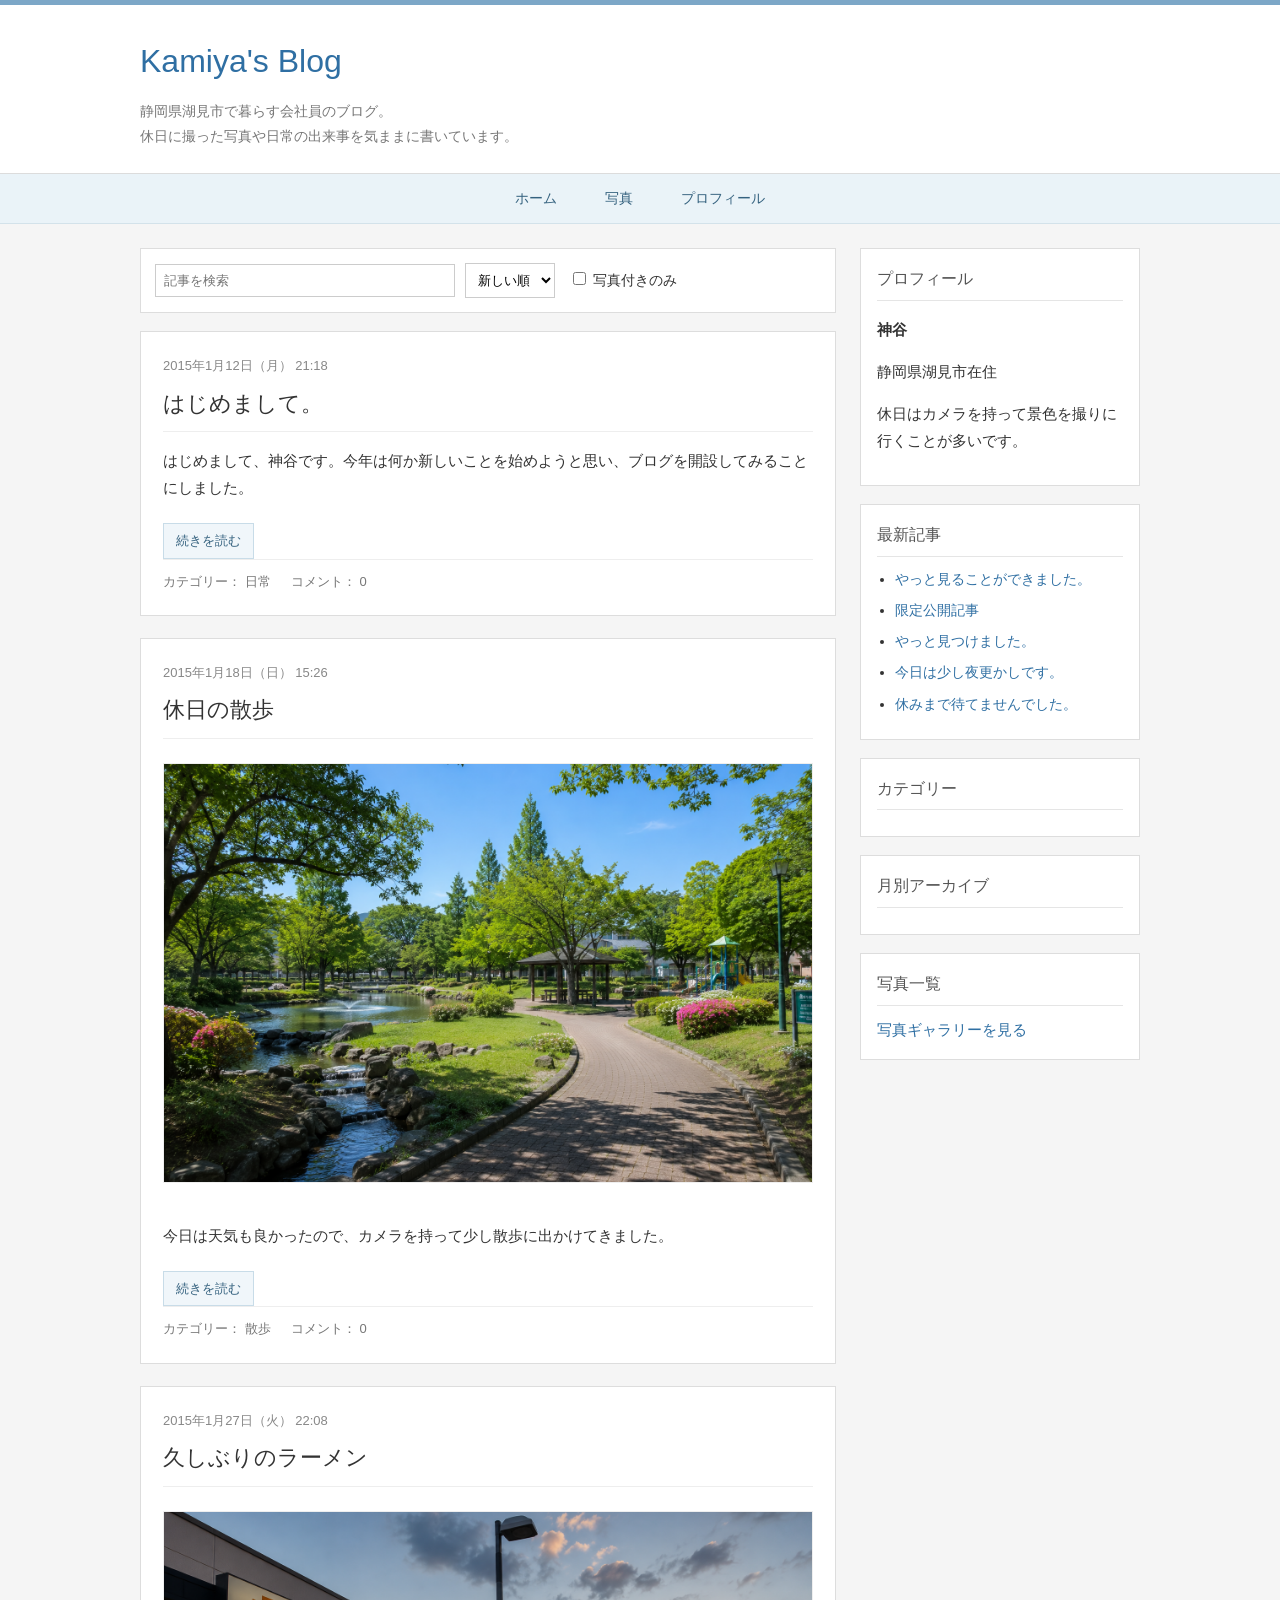
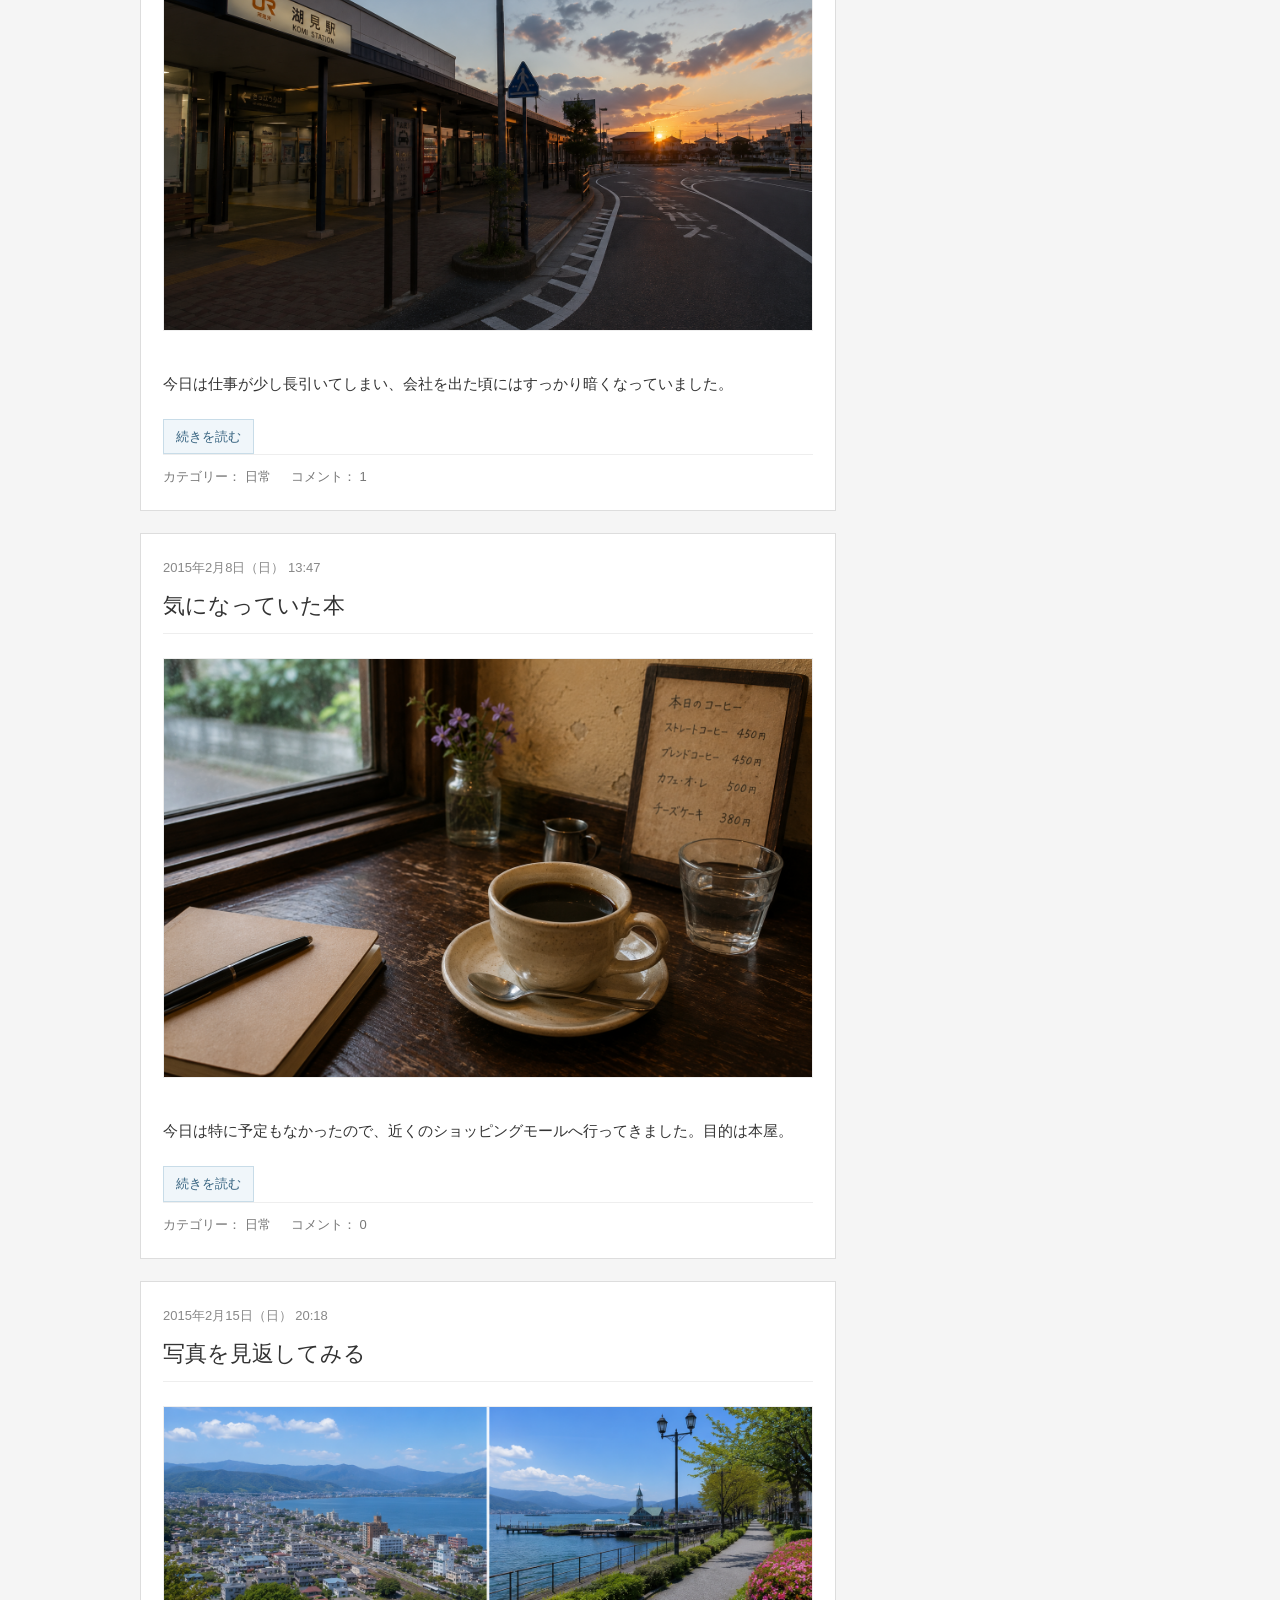
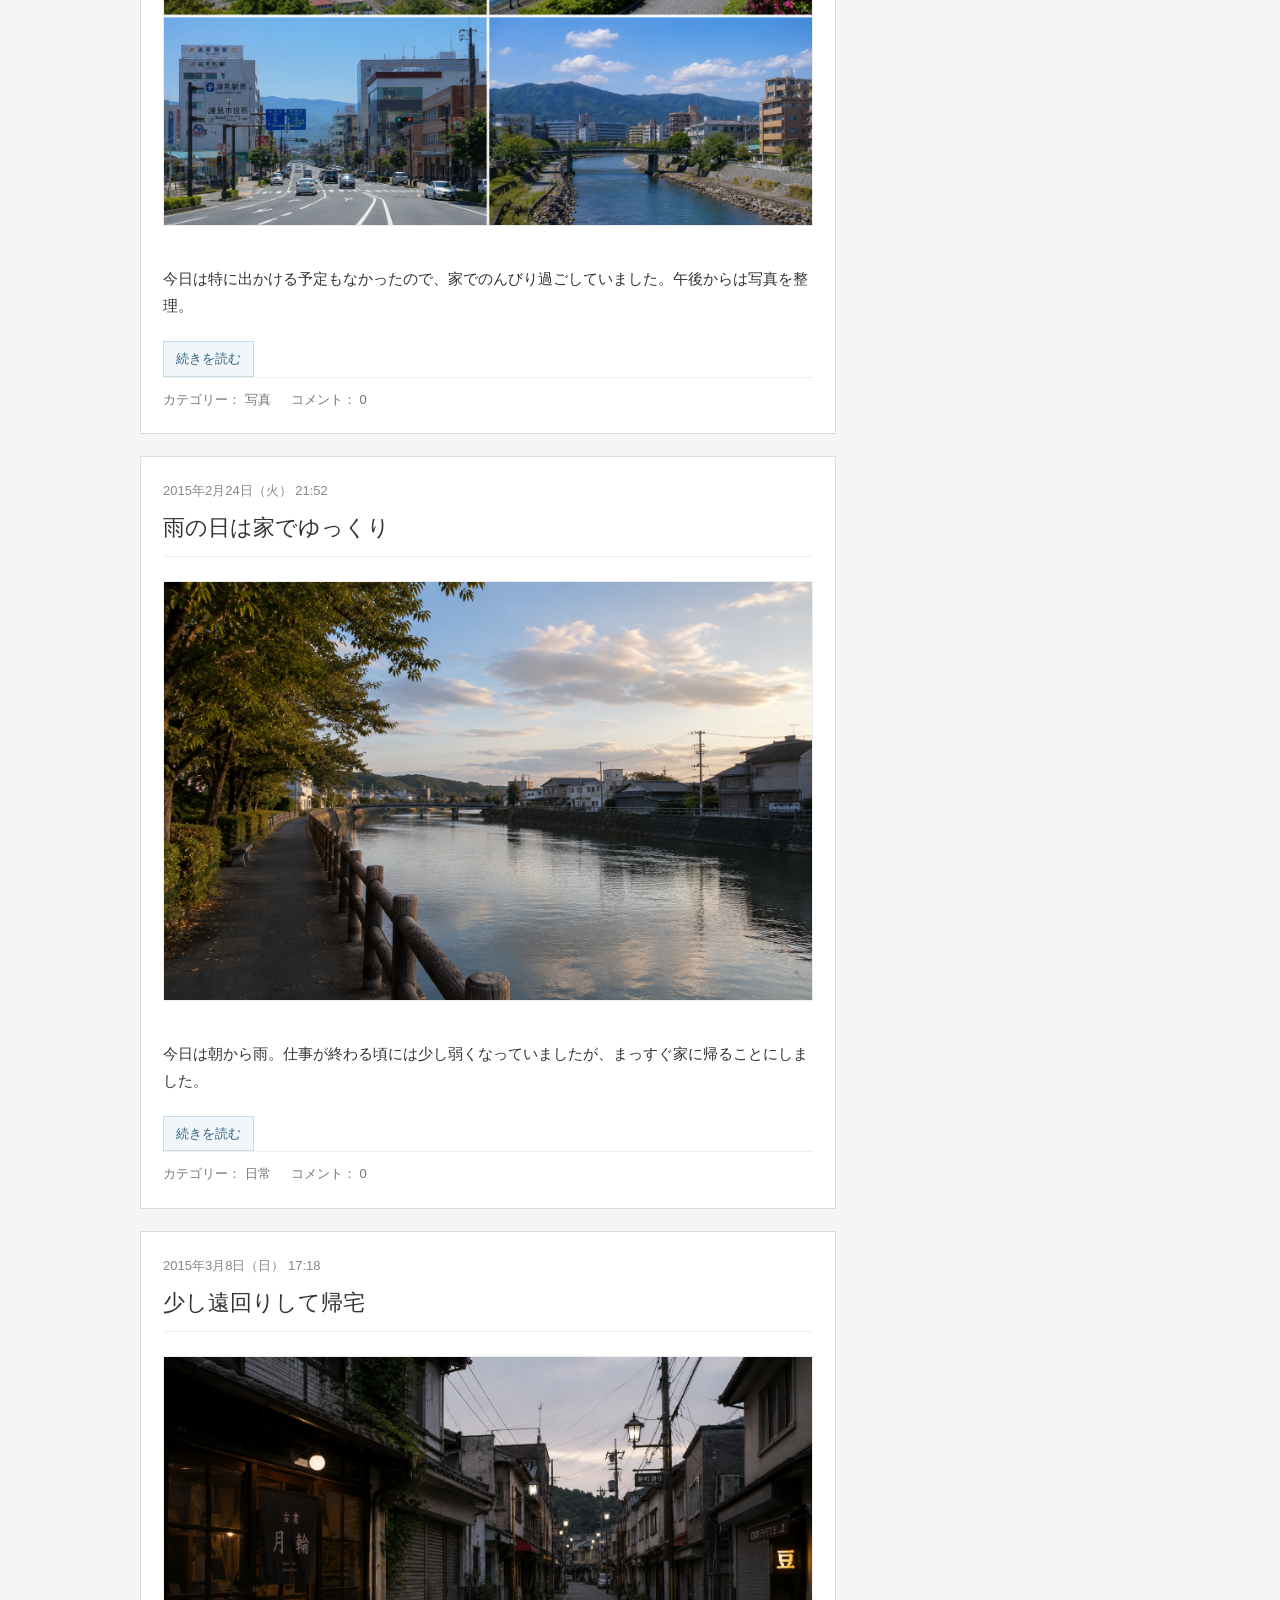
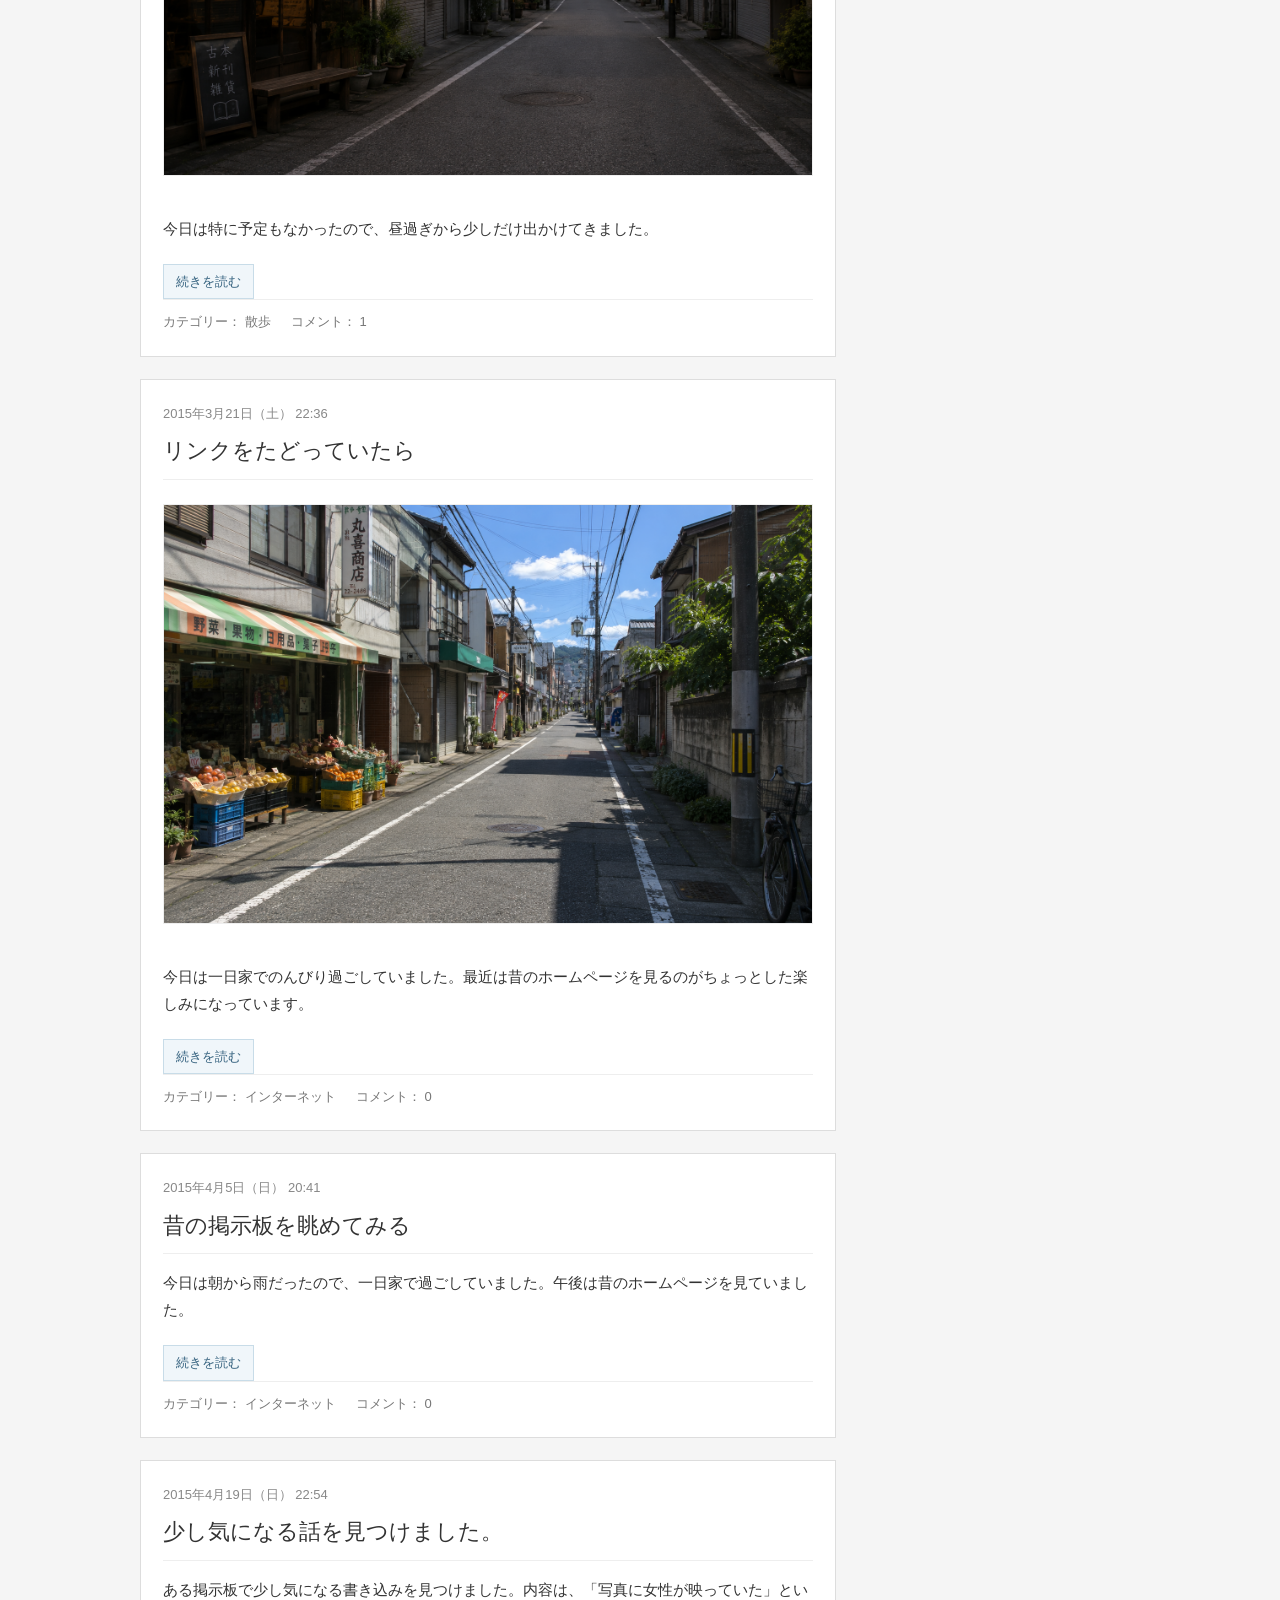
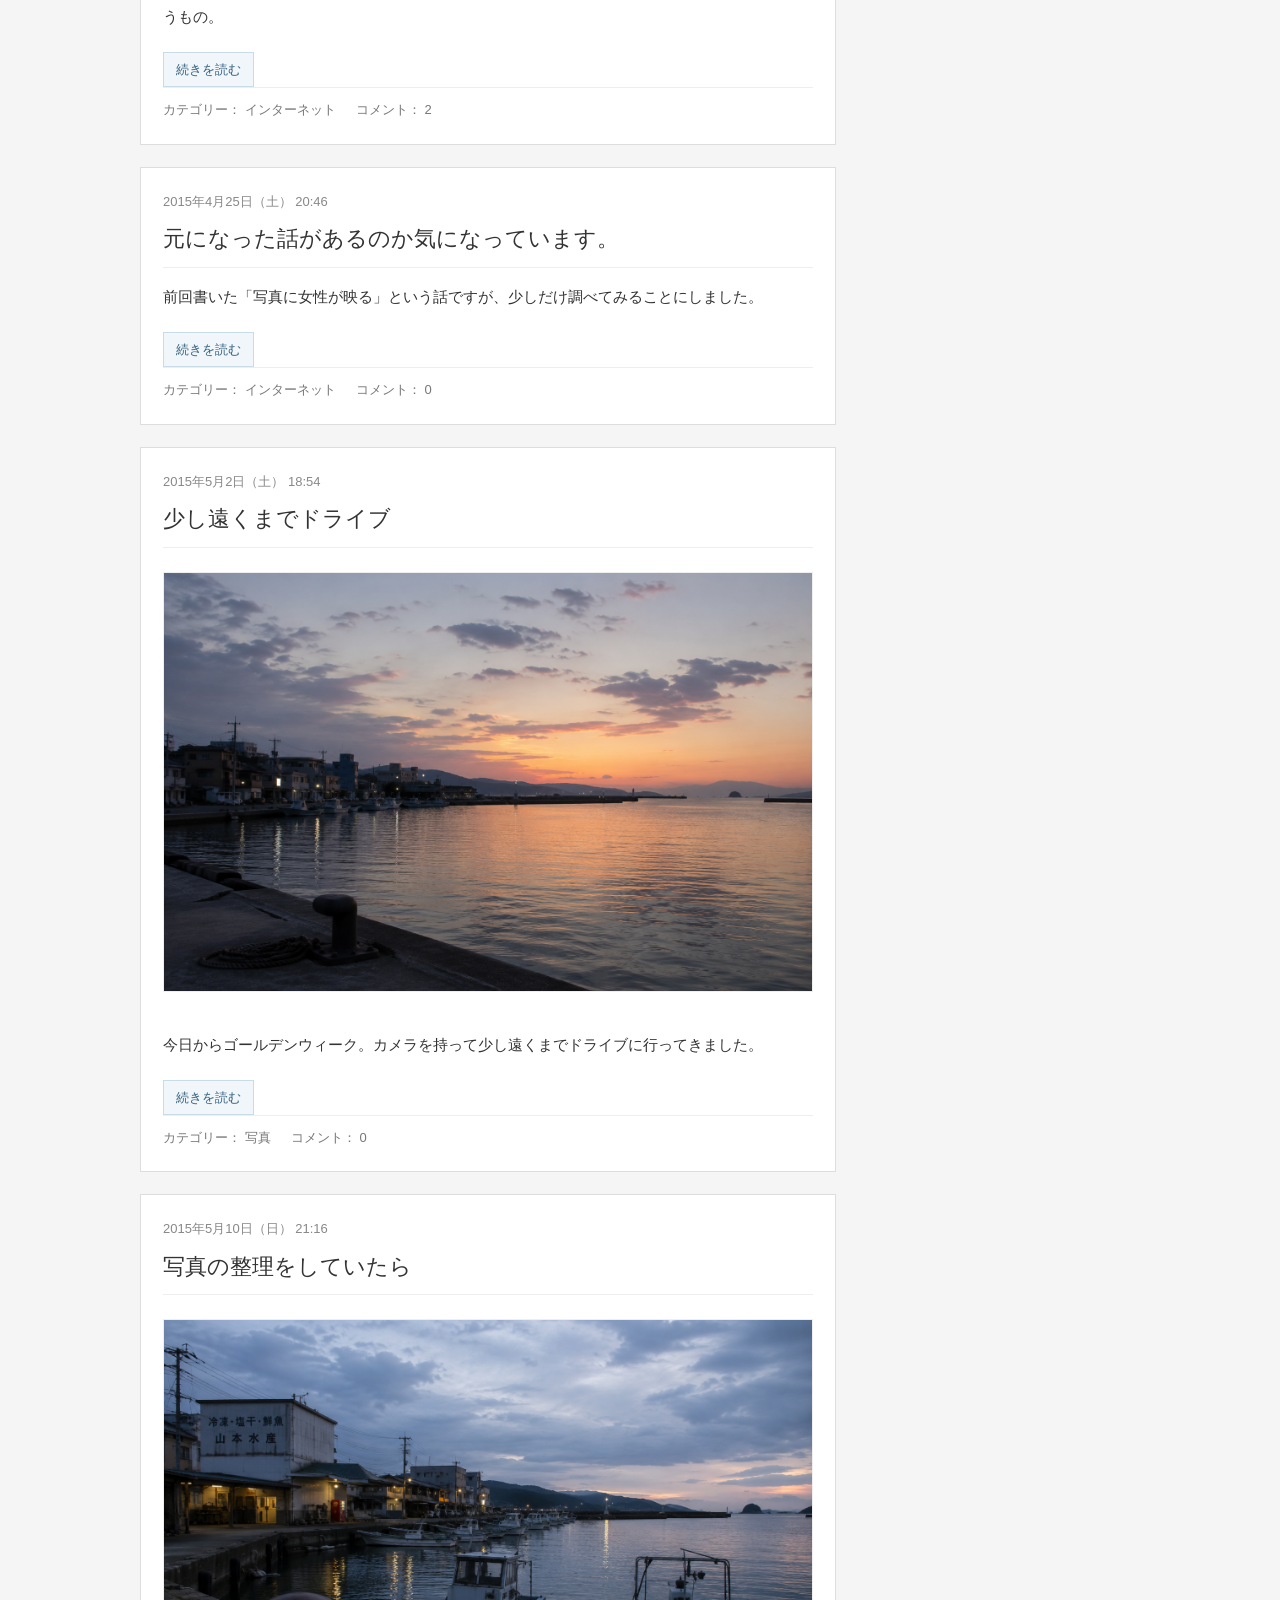
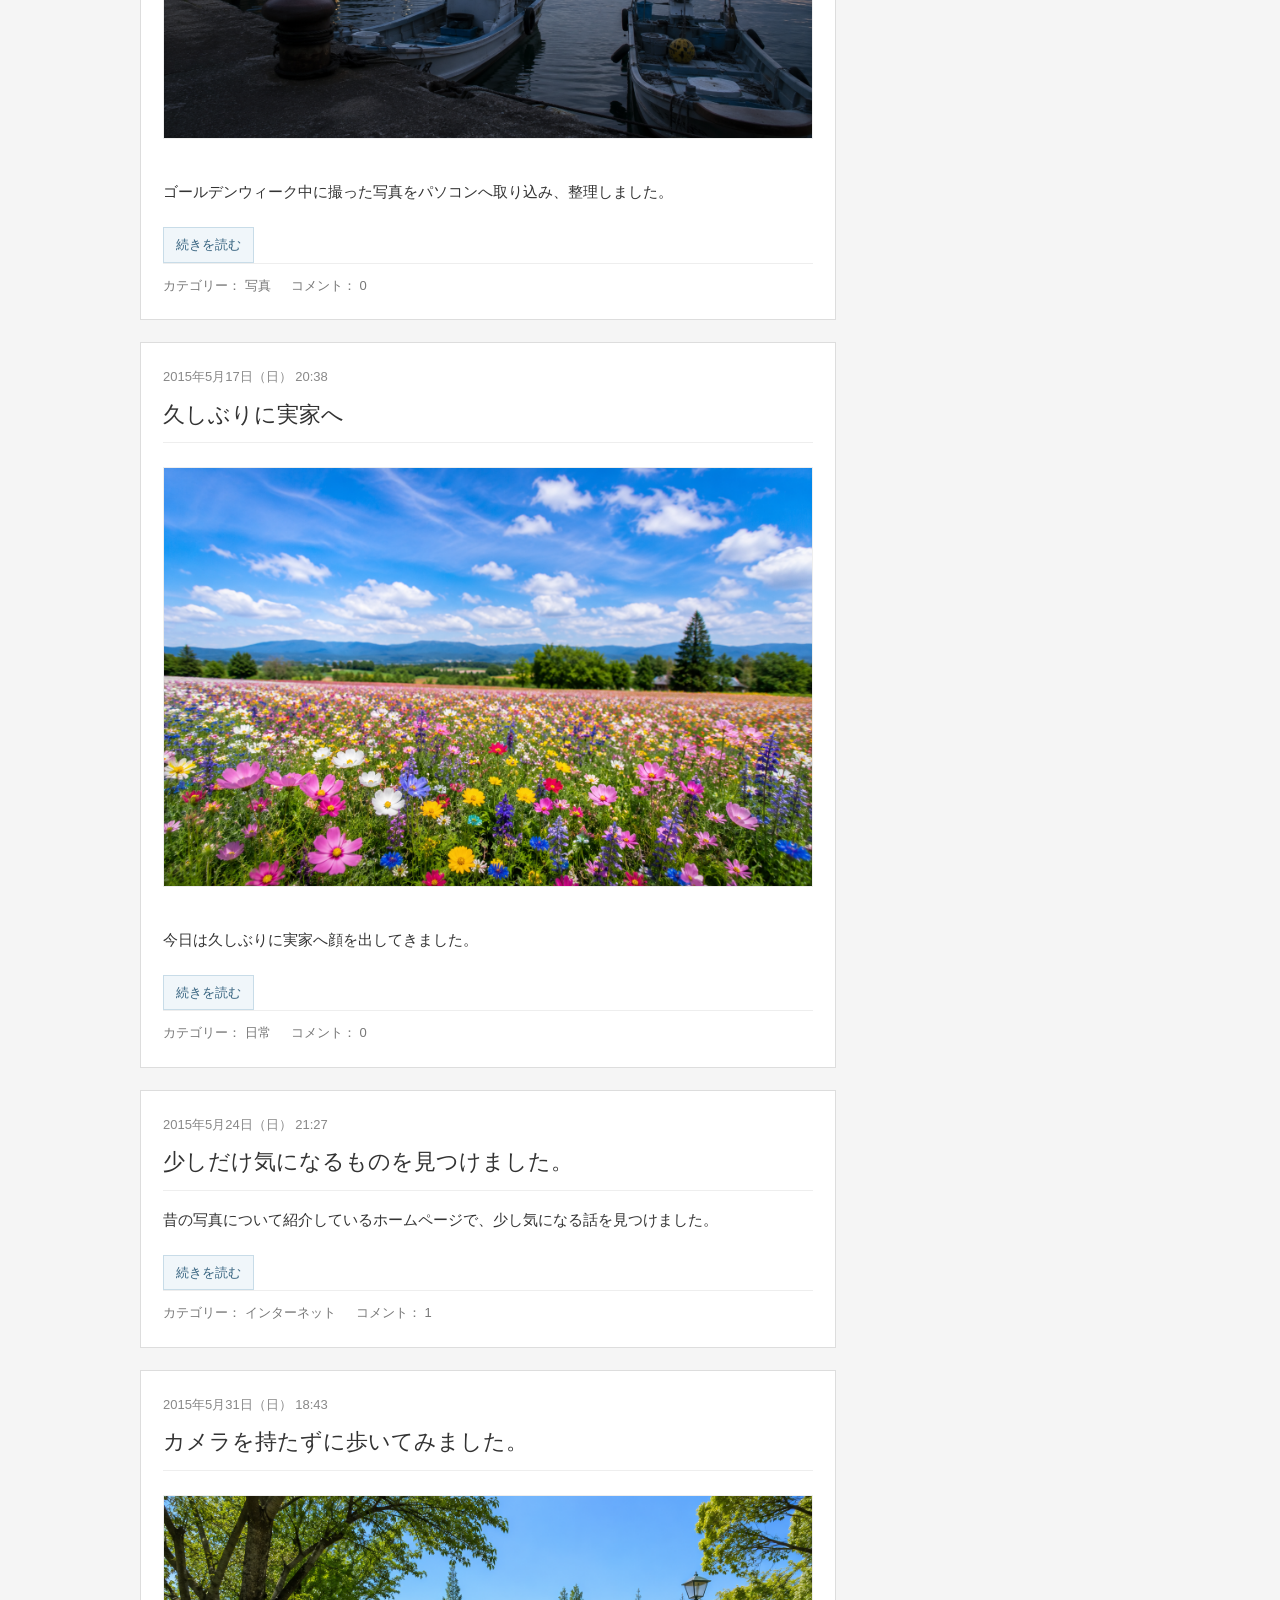
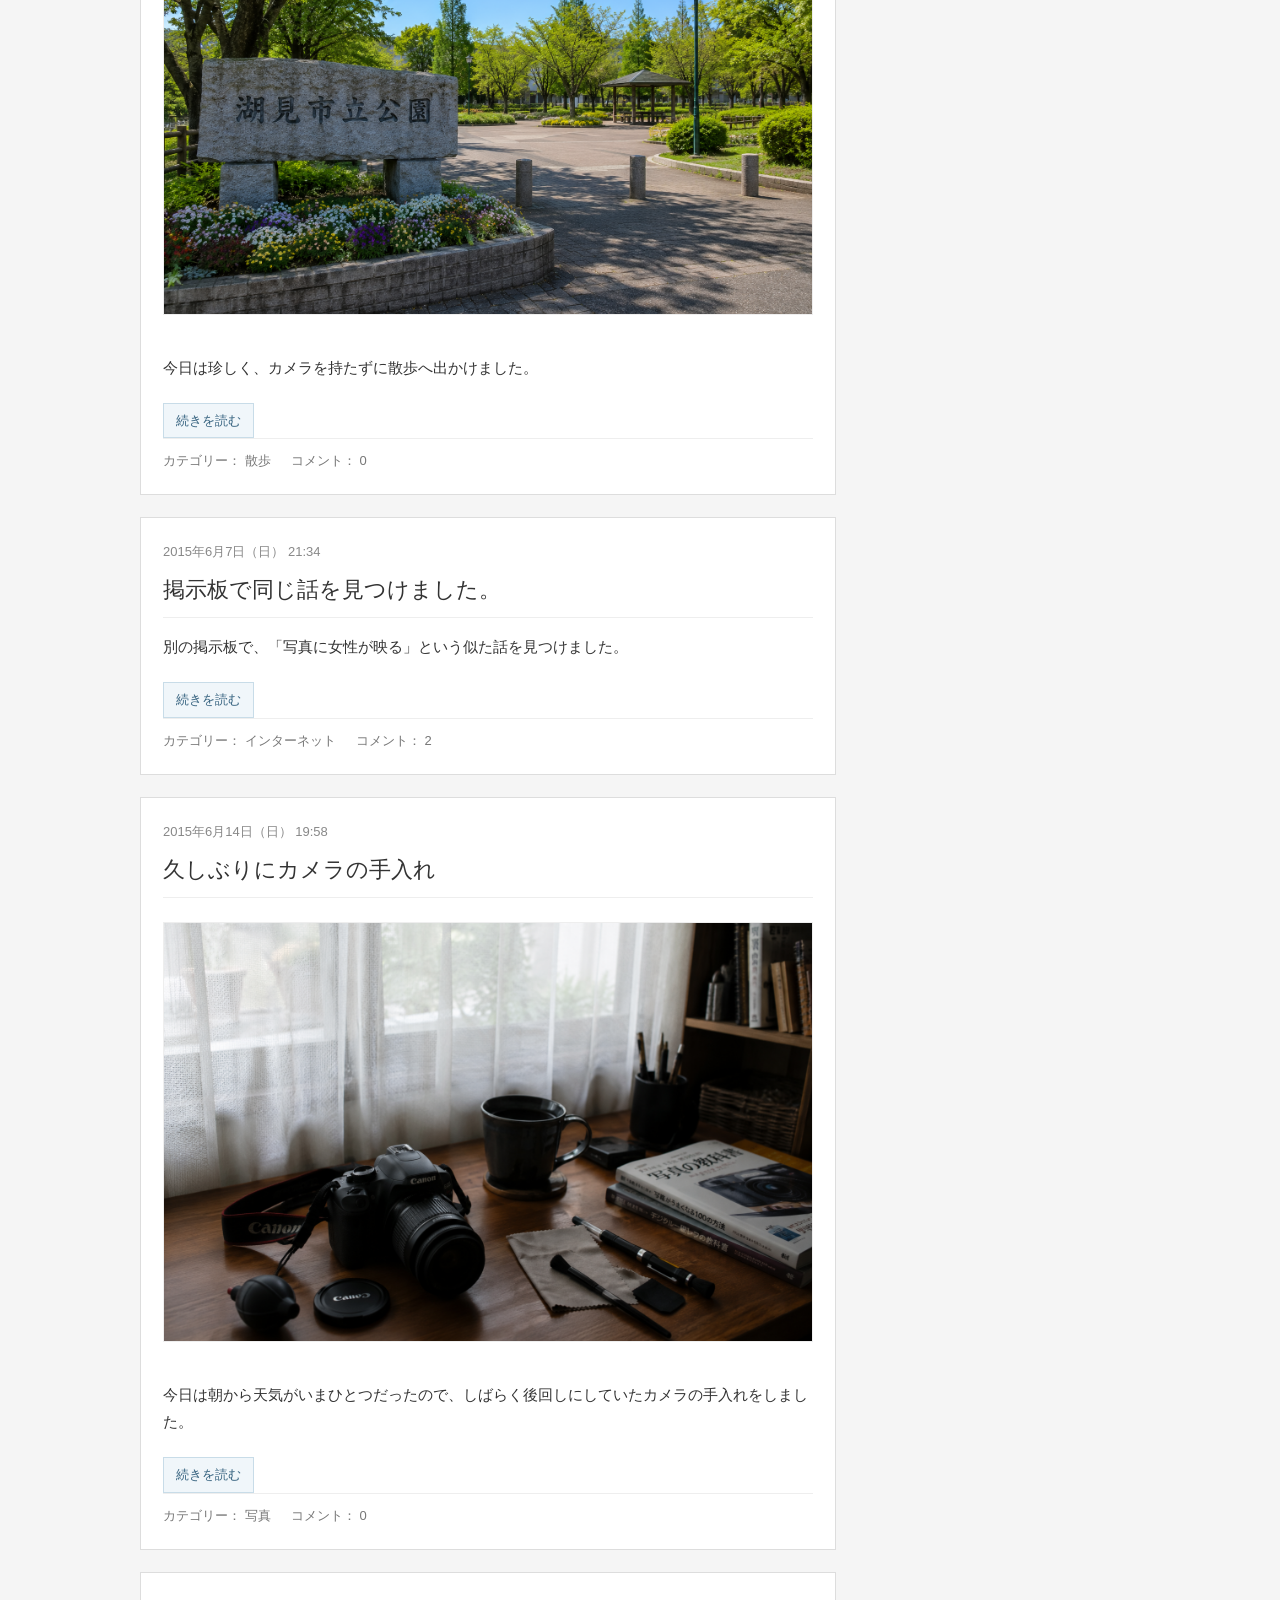
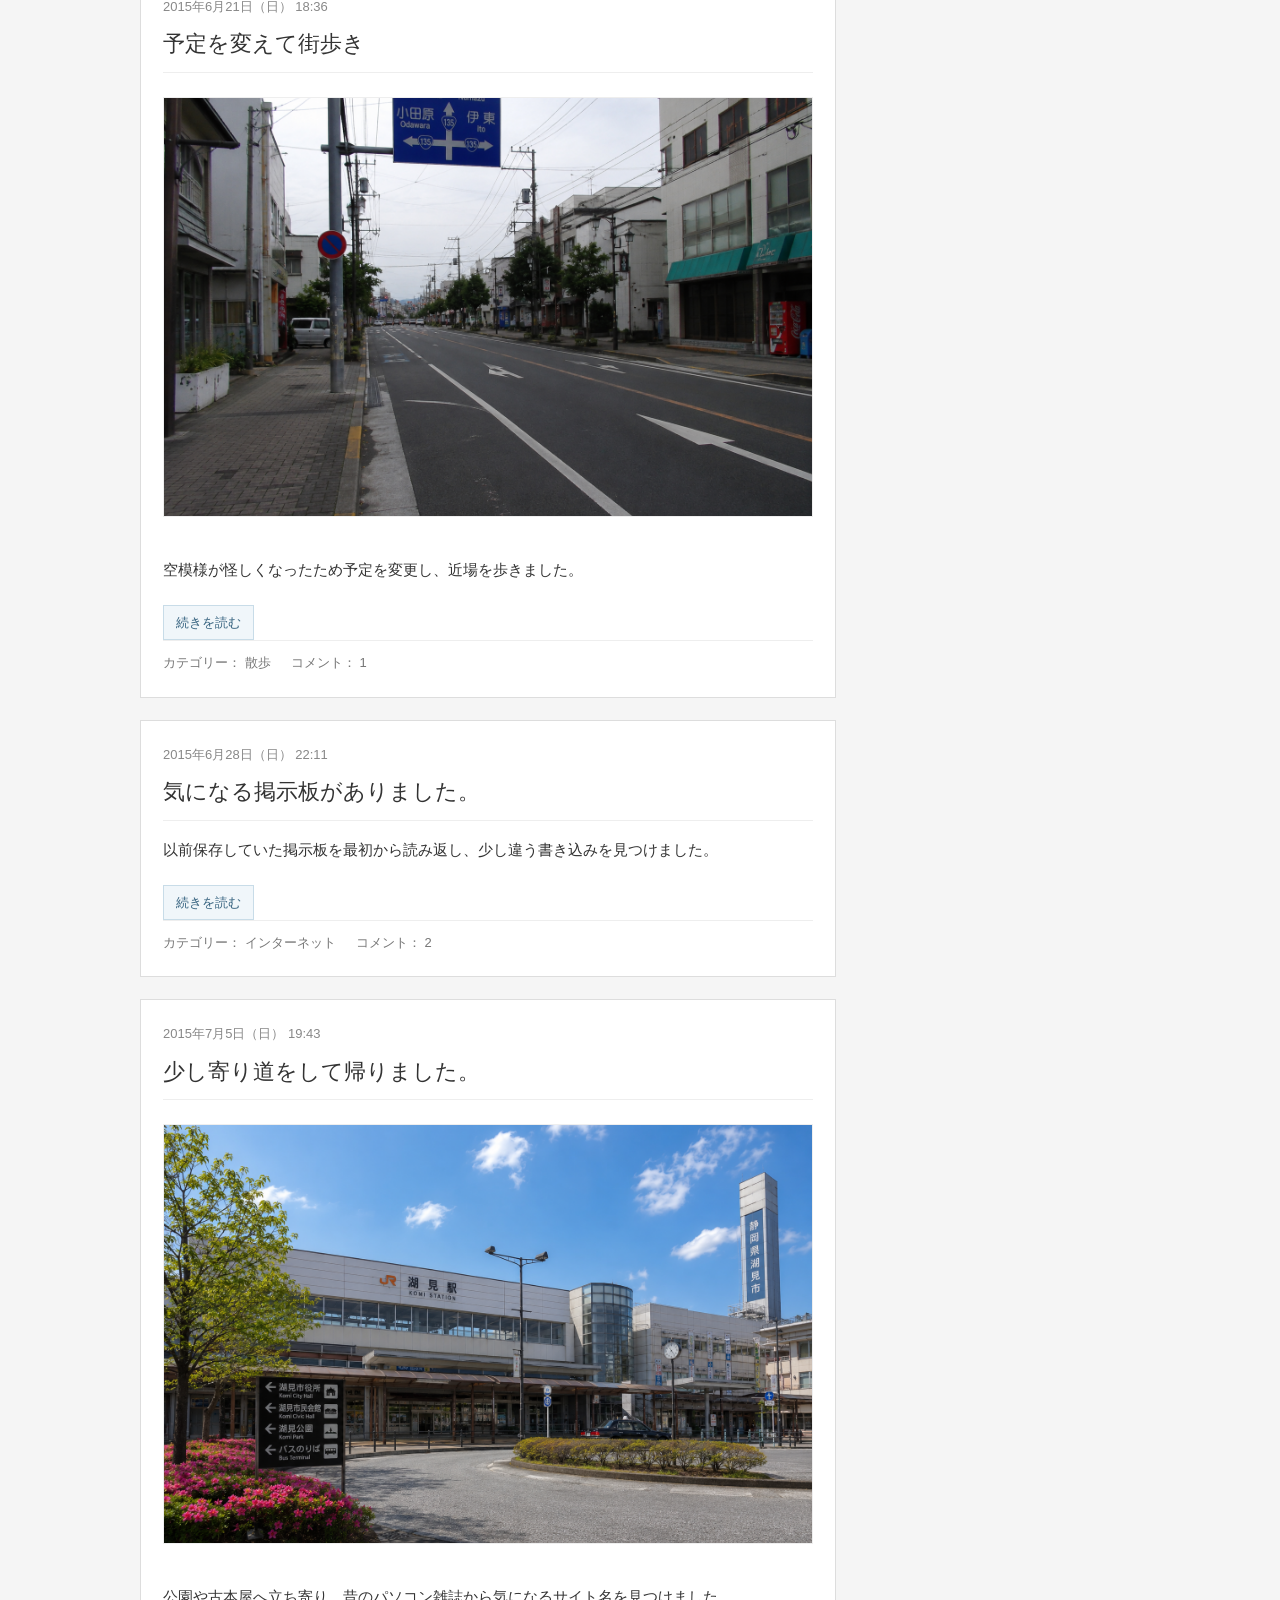
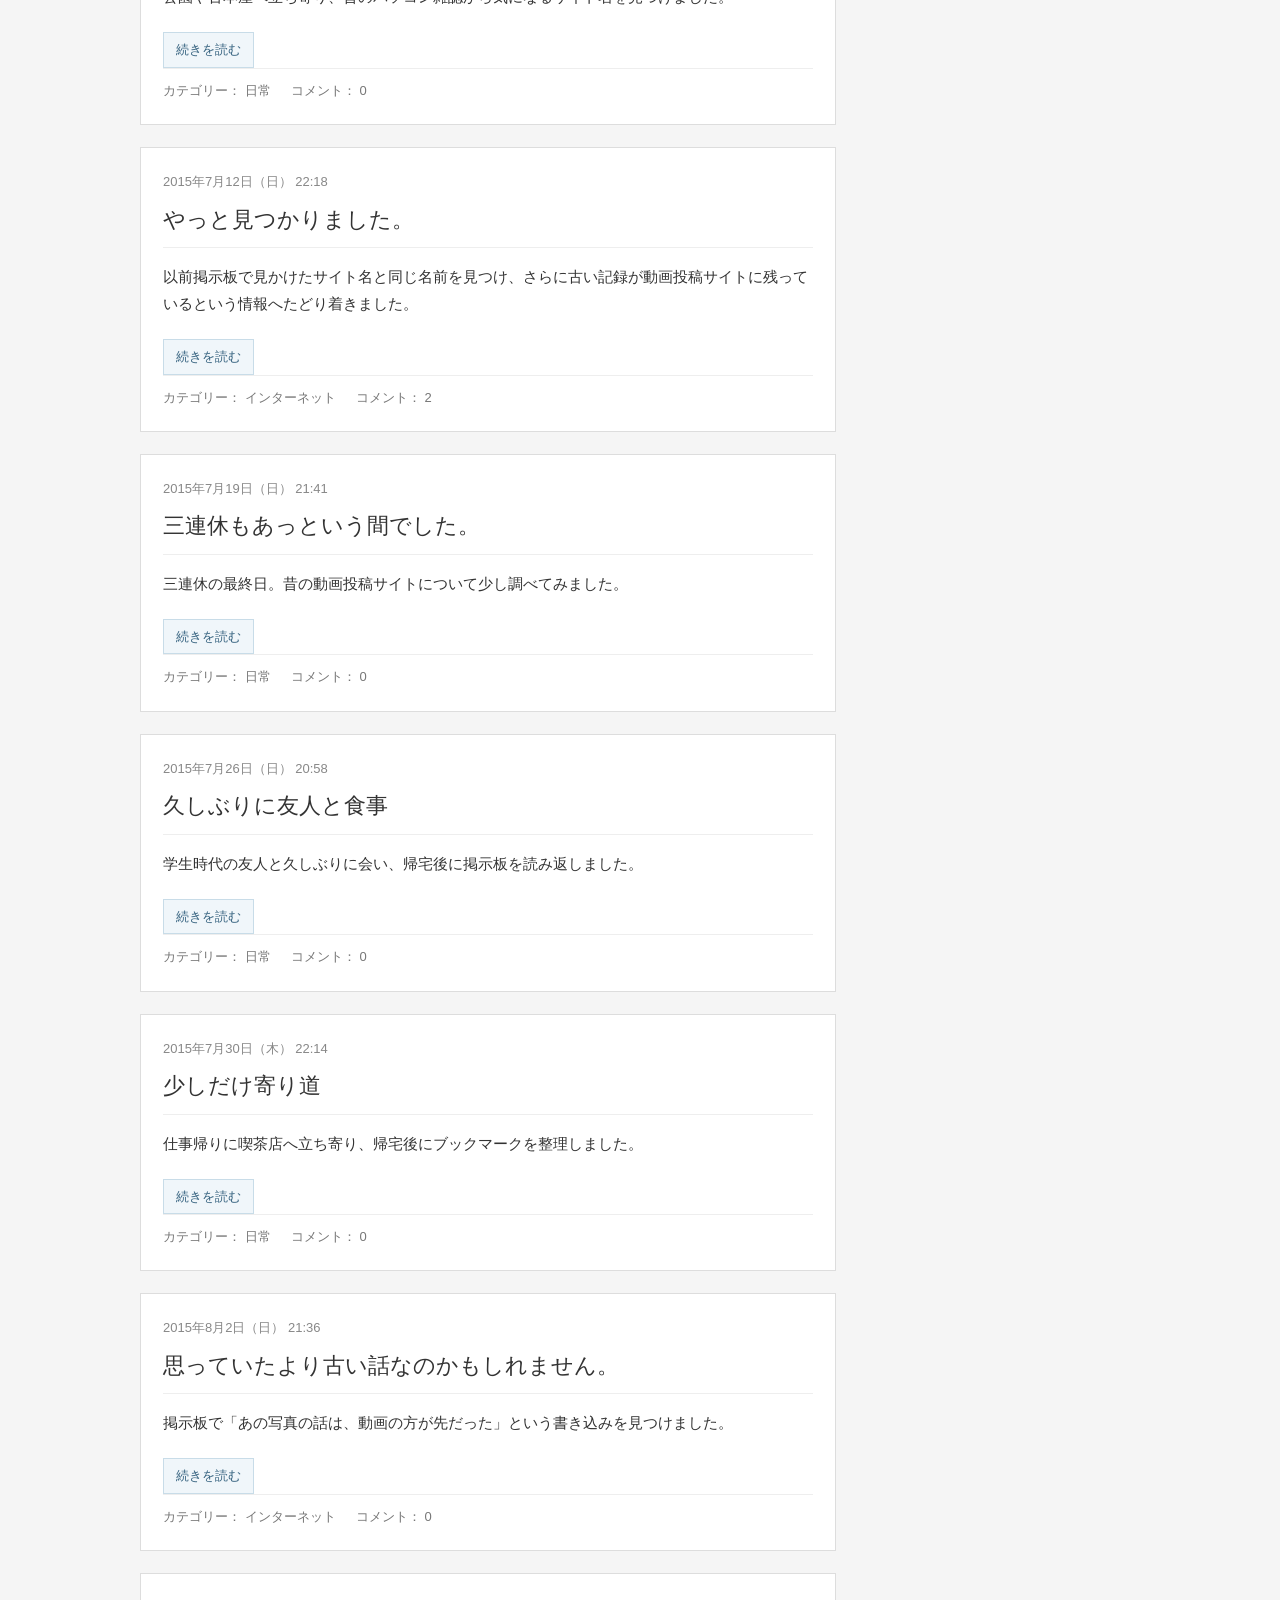
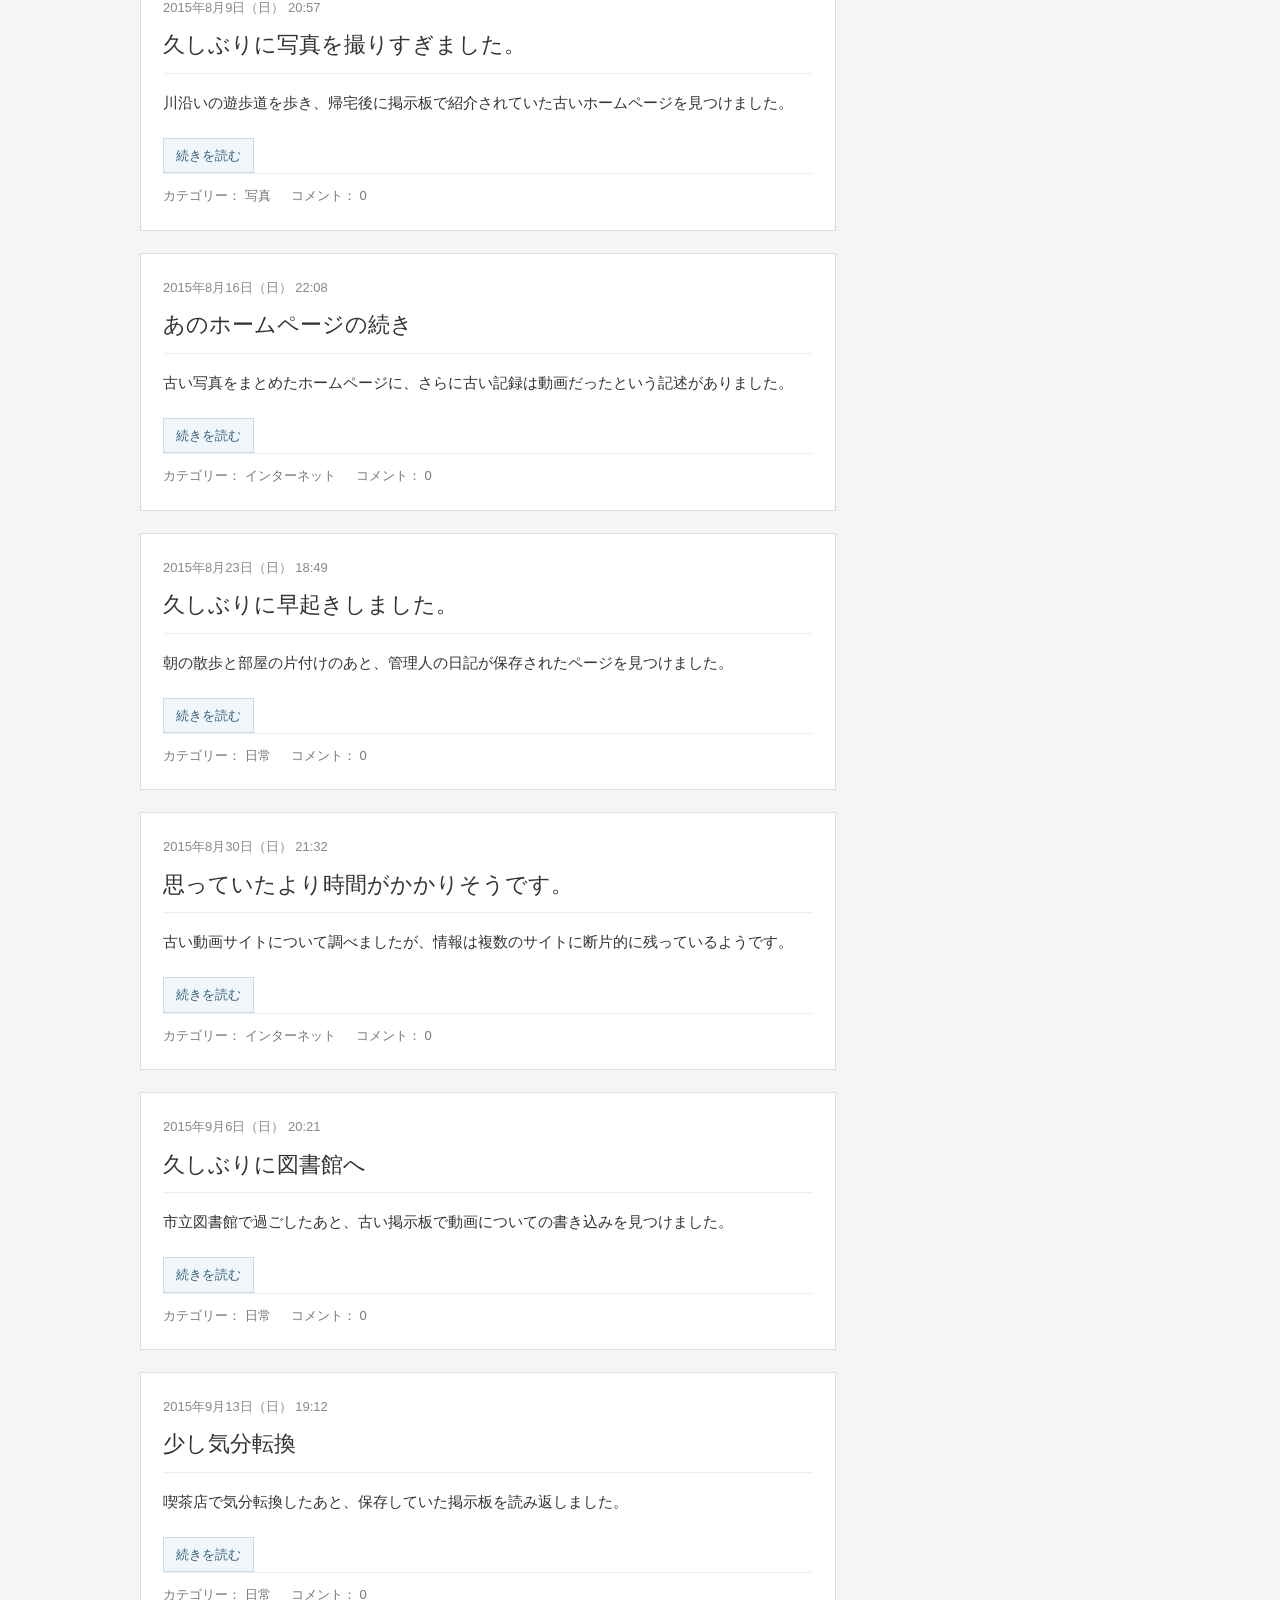
<file: index.html>
<!DOCTYPE html>
<html lang="ja">
<head>
  <meta charset="UTF-8">
  <meta name="viewport" content="width=device-width, initial-scale=1.0">
  <title>Kamiya's Blog</title>
  <link rel="stylesheet" href="css/style.css">
</head>
<body>

<header class="site-header">
  <div class="header-inner">
    <h1><a href="index.html">Kamiya's Blog</a></h1>
    <p class="subtitle">
      静岡県湖見市で暮らす会社員のブログ。<br>
      休日に撮った写真や日常の出来事を気ままに書いています。
    </p>
  </div>
</header>

<nav class="navbar">
  <a href="index.html">ホーム</a>
  <a href="photos.html">写真</a>
  <a href="profile.html">プロフィール</a>
</nav>

<div class="container">
  <main class="content">

    <section class="search-box">
      <input type="text" id="searchInput" placeholder="記事を検索">

      <select id="sortSelect">
        <option value="new">新しい順</option>
        <option value="old">古い順</option>
      </select>

      <label>
        <input type="checkbox" id="photoOnly">
        写真付きのみ
      </label>
    </section>

    <section id="postList"></section>

  </main>

  <aside class="sidebar">
    <div class="widget">
      <h3>プロフィール</h3>
      <p><strong>神谷</strong></p>
      <p>静岡県湖見市在住</p>
      <p>休日はカメラを持って景色を撮りに行くことが多いです。</p>
    </div>

    <div class="widget">
      <h3>最新記事</h3>
      <ul id="latestPosts"></ul>
    </div>

    <div class="widget">
      <h3>カテゴリー</h3>
      <ul id="categoryList"></ul>
    </div>

    <div class="widget">
      <h3>月別アーカイブ</h3>
      <ul id="archiveList"></ul>
    </div>

    <div class="widget">
      <h3>写真一覧</h3>
      <a href="photos.html">写真ギャラリーを見る</a>
    </div>
  </aside>
</div>

<footer>
  <p>© 2015 Kamiya's Blog</p>
</footer>

<script src="js/posts.js"></script>
<script src="js/main.js"></script>

</body>
</html>
</file>
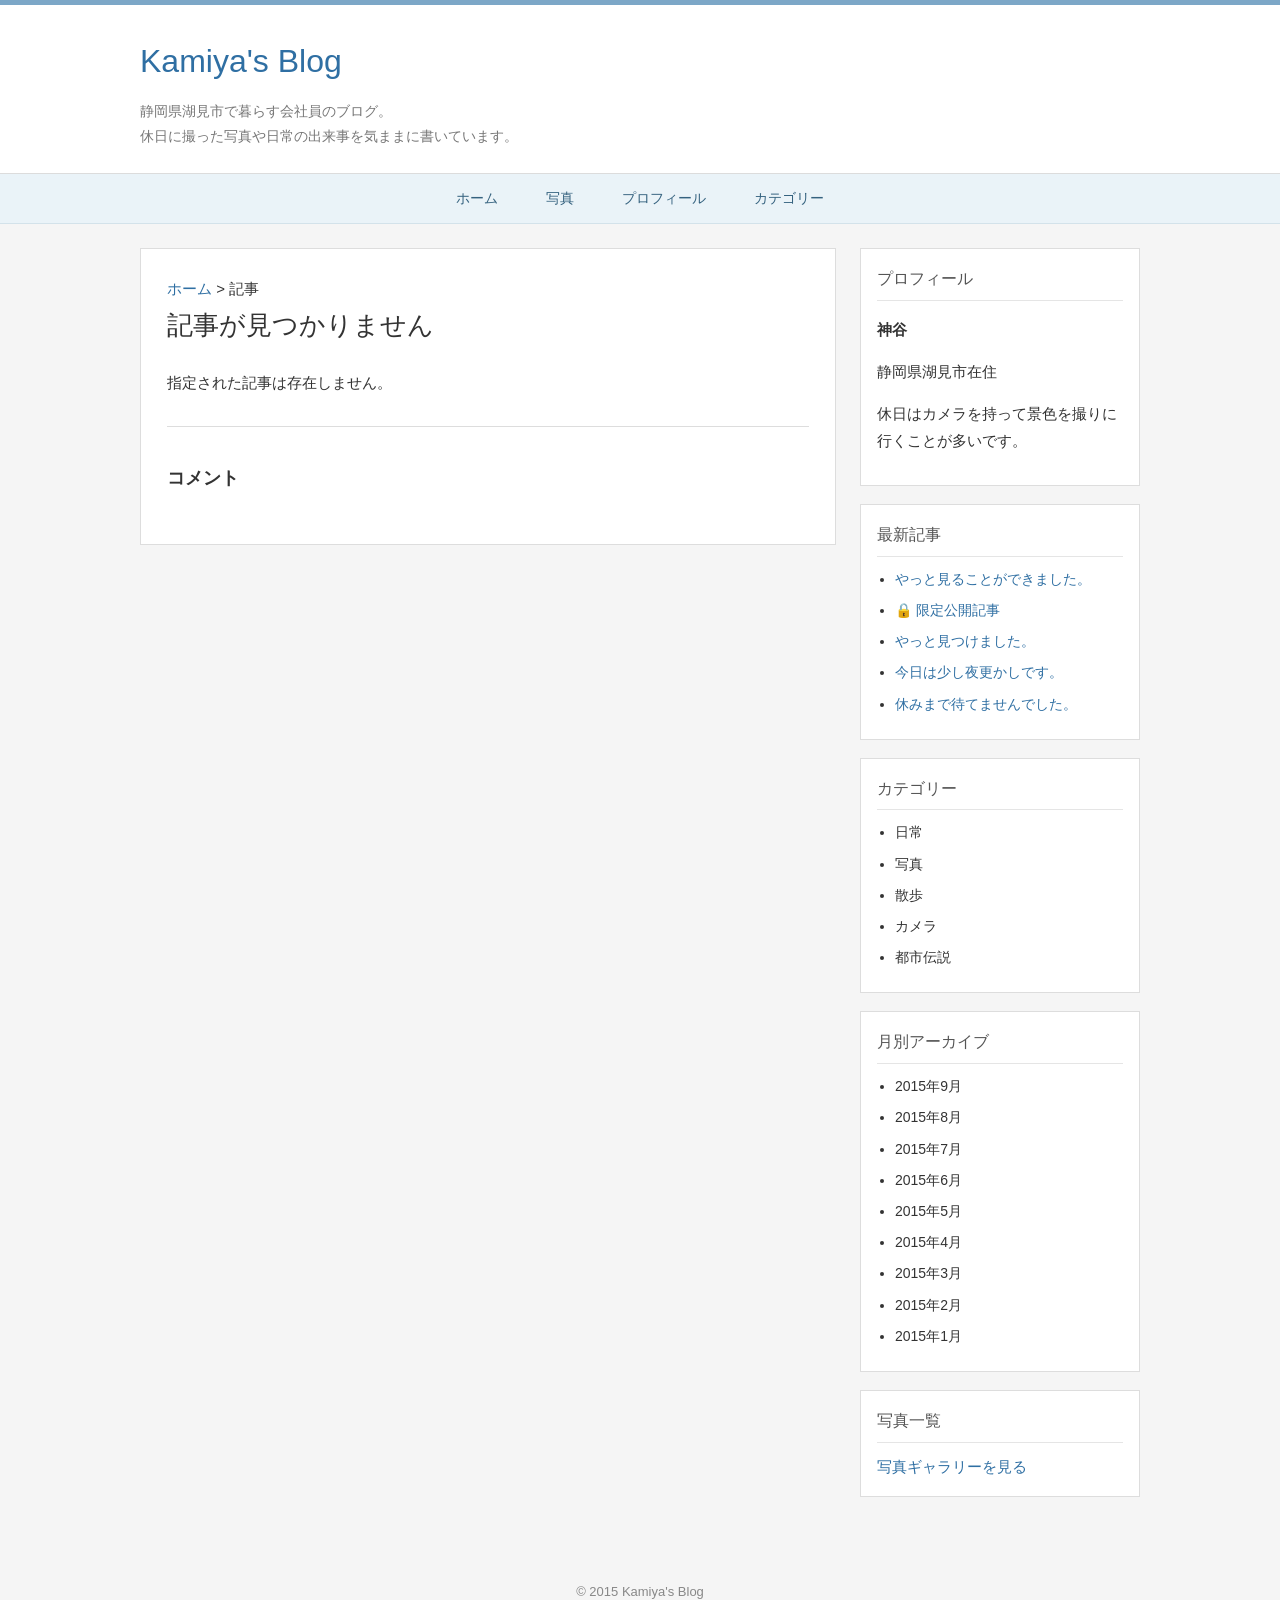
<file: article.html>
<!DOCTYPE html>
<html lang="ja">

<head>
    <meta charset="UTF-8">
    <meta name="viewport" content="width=device-width, initial-scale=1.0">
    <title>Kamiya's Blog</title>
    <link rel="stylesheet" href="css/style.css">
</head>

<body>

    <header class="site-header">
        <div class="header-inner">
            <h1>
                <a href="index.html">Kamiya's Blog</a>
            </h1>

            <p class="subtitle">
                静岡県湖見市で暮らす会社員のブログ。<br>
                休日に撮った写真や日常の出来事を気ままに書いています。
            </p>
        </div>
    </header>

    <nav class="navbar">
        <a href="index.html">ホーム</a>
        <a href="photos.html">写真</a>
        <a href="#">プロフィール</a>
        <a href="#">カテゴリー</a>
    </nav>

    <div class="container">

        <main class="content">

            <article class="article-box">

                <div class="breadcrumb">
                    <a href="index.html">ホーム</a> &gt; 記事
                </div>

                <h2 id="articleTitle" class="article-title"></h2>

                <div id="articleDate" class="article-date"></div>

                <div id="articleCategory" class="article-category"></div>

                <div id="articleImage"></div>

                <div id="articleBody" class="article-body"></div>

                <div id="articleTags" class="article-tags"></div>

                <section class="comments">

                    <h3>コメント</h3>

                    <div id="commentList"></div>

                </section>

                <div class="pager">

                    <div id="prevPost"></div>

                    <div id="nextPost"></div>

                </div>

            </article>

        </main>

        <aside class="sidebar">

            <div class="widget">
                <h3>プロフィール</h3>
                <p><strong>神谷</strong></p>
                <p>静岡県湖見市在住</p>
                <p>休日はカメラを持って景色を撮りに行くことが多いです。</p>
            </div>

            <div class="widget">
                <h3>最新記事</h3>
                <ul id="latestPosts"></ul>
            </div>

            <div class="widget">
                <h3>カテゴリー</h3>
                <ul>
                    <li>日常</li>
                    <li>写真</li>
                    <li>散歩</li>
                    <li>カメラ</li>
                    <li>都市伝説</li>
                </ul>
            </div>

            <div class="widget">
                <h3>月別アーカイブ</h3>
                <ul>
                    <li>2015年9月</li>
                    <li>2015年8月</li>
                    <li>2015年7月</li>
                    <li>2015年6月</li>
                    <li>2015年5月</li>
                    <li>2015年4月</li>
                    <li>2015年3月</li>
                    <li>2015年2月</li>
                    <li>2015年1月</li>
                </ul>
            </div>

            <div class="widget">
                <h3>写真一覧</h3>
                <a href="photos.html">写真ギャラリーを見る</a>
            </div>

        </aside>

    </div>

    <footer>
        <p>© 2015 Kamiya's Blog</p>
    </footer>

    <script src="js/posts.js"></script>
    <script src="js/article.js"></script>

</body>
</html>
</file>
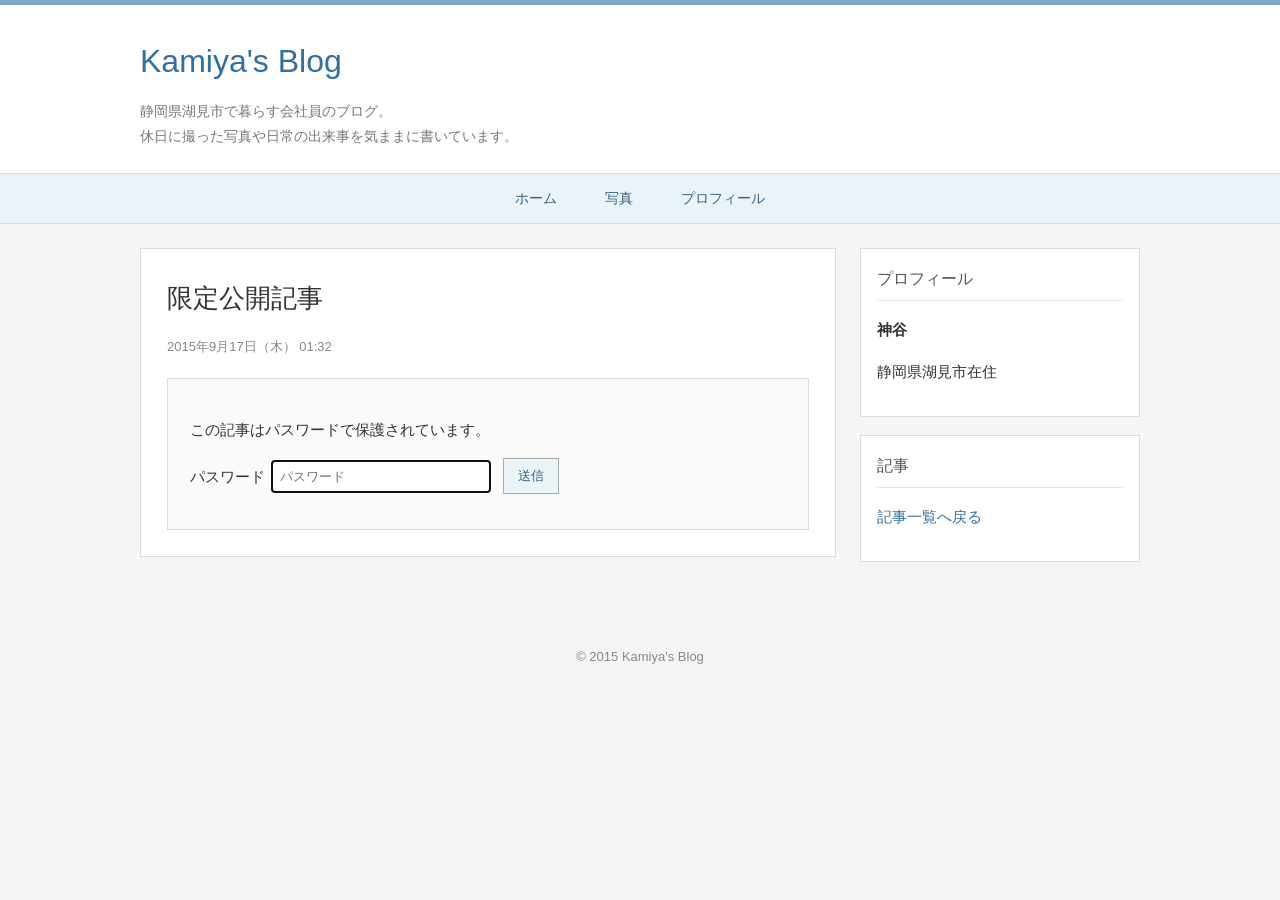
<file: locked.html>
<!DOCTYPE html>
<html lang="ja">
<head>
  <meta charset="UTF-8">
  <meta name="viewport" content="width=device-width, initial-scale=1.0">
  <title>限定公開記事 | Kamiya's Blog</title>
  <link rel="stylesheet" href="css/style.css">
</head>
<body>
<header class="site-header">
  <div class="header-inner">
    <h1><a href="index.html">Kamiya's Blog</a></h1>
    <p class="subtitle">静岡県湖見市で暮らす会社員のブログ。<br>休日に撮った写真や日常の出来事を気ままに書いています。</p>
  </div>
</header>
<nav class="navbar" aria-label="メインナビゲーション">
  <a href="index.html">ホーム</a>
  <a href="photos.html">写真</a>
  <a href="profile.html">プロフィール</a>
</nav>
<div class="container">
  <main class="content">
    <article class="article-box">
      <h2 class="article-title">限定公開記事</h2>
      <p class="article-date">2015年9月17日（木） 01:32</p>

      <div id="lockBox" class="lock-box">
        <p>この記事はパスワードで保護されています。</p>
        <div class="lock-form">
          <label class="visually-hidden" for="passwordInput">パスワード</label>
          <input type="password" id="passwordInput" placeholder="パスワード" autocomplete="off" autocapitalize="none" spellcheck="false">
          <button id="unlockButton" type="button">送信</button>
        </div>
        <p id="errorMessage" class="error-message" aria-live="polite"></p>
      </div>

      <div id="secretContent" class="secret-content" hidden>
        <p>念のため、URLだけ残しておきます。</p>
        <p class="mystery-url"><a href="video.html">https://nazotoki-inu.github.io/kamiya_blog/video.html</a></p>
      </div>
      <noscript><p class="error-message">この記事を表示するにはJavaScriptを有効にしてください。</p></noscript>
    </article>
  </main>
  <aside class="sidebar">
    <div class="widget"><h3>プロフィール</h3><p><strong>神谷</strong></p><p>静岡県湖見市在住</p></div>
    <div class="widget"><h3>記事</h3><p><a href="index.html">記事一覧へ戻る</a></p></div>
  </aside>
</div>
<footer><p>© 2015 Kamiya's Blog</p></footer>
<script src="js/locked.js"></script>
</body>
</html>
</file>
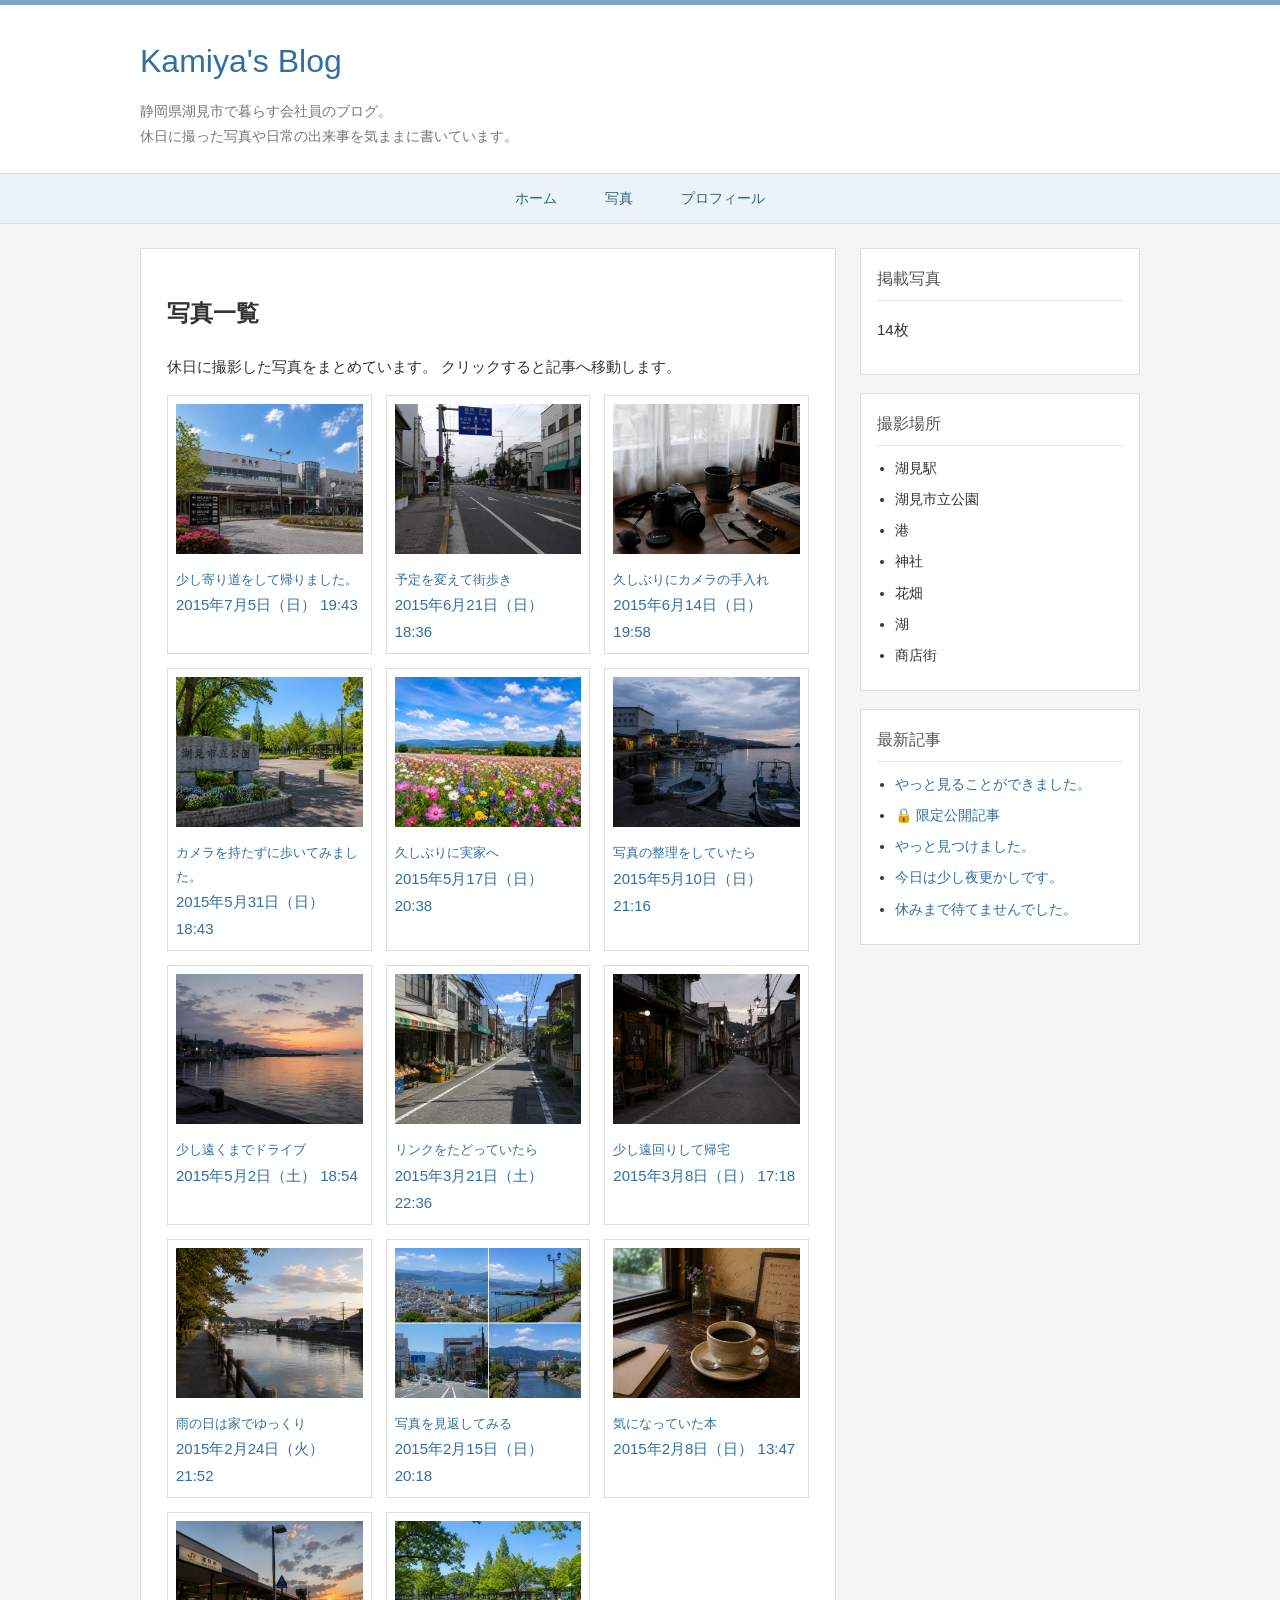
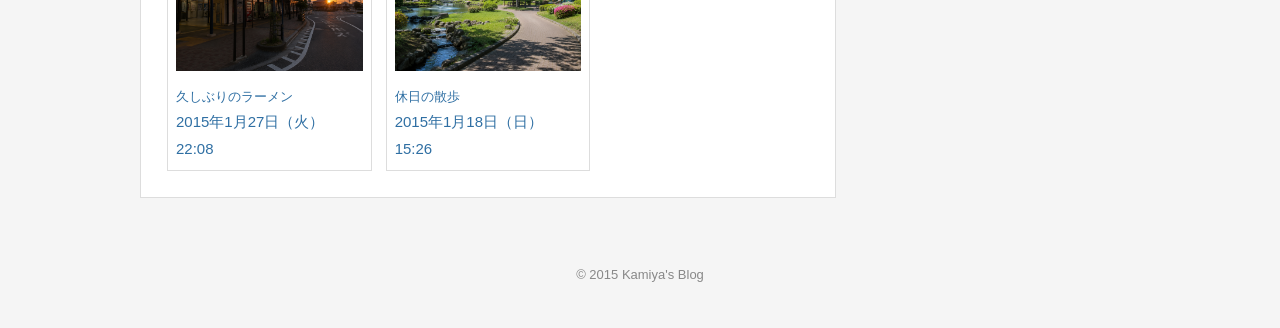
<file: photos.html>
<!DOCTYPE html>
<html lang="ja">

<head>

<meta charset="UTF-8">

<meta name="viewport" content="width=device-width, initial-scale=1.0">

<title>写真一覧 | Kamiya's Blog</title>

<link rel="stylesheet" href="css/style.css">

</head>

<body>

<header class="site-header">

<div class="header-inner">

<h1>

<a href="index.html">

Kamiya's Blog

</a>

</h1>

<p class="subtitle">

静岡県湖見市で暮らす会社員のブログ。<br>

休日に撮った写真や日常の出来事を気ままに書いています。

</p>

</div>

</header>

<nav class="navbar">

<a href="index.html">ホーム</a>

<a href="photos.html">写真</a>

<a href="profile.html">プロフィール</a>

</nav>

<div class="container">

<main class="content">

<div class="article-box">

<h2>写真一覧</h2>

<p>

休日に撮影した写真をまとめています。

クリックすると記事へ移動します。

</p>

<div

class="photo-grid"

id="photoGrid">

</div>

</div>

</main>

<aside class="sidebar">

<div class="widget">

<h3>掲載写真</h3>

<p id="photoCount"></p>

</div>

<div class="widget">

<h3>撮影場所</h3>

<ul>

<li>湖見駅</li>

<li>湖見市立公園</li>

<li>港</li>

<li>神社</li>

<li>花畑</li>

<li>湖</li>

<li>商店街</li>

</ul>

</div>

<div class="widget">

<h3>最新記事</h3>

<ul id="latestPosts"></ul>

</div>

</aside>

</div>

<footer>

<p>

© 2015 Kamiya's Blog

</p>

</footer>

<script src="js/posts.js"></script>

<script src="js/photos.js"></script>

</body>

</html>
</file>
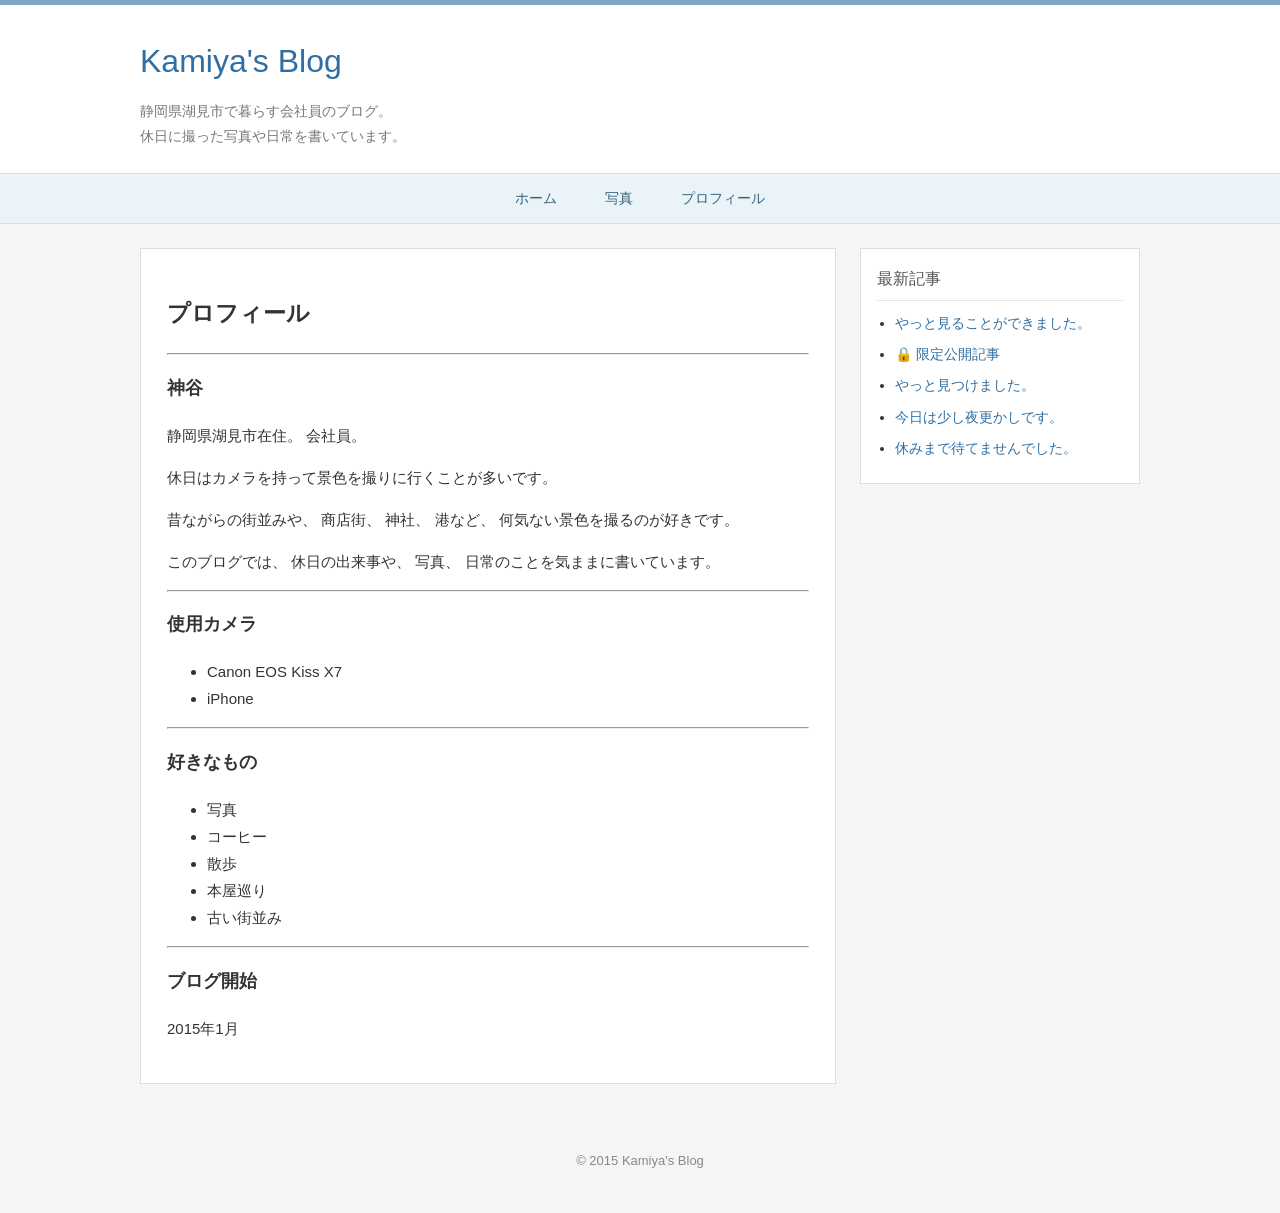
<file: profile.html>
<!DOCTYPE html>
<html lang="ja">

<head>

<meta charset="UTF-8">

<meta name="viewport" content="width=device-width, initial-scale=1.0">

<title>プロフィール | Kamiya's Blog</title>

<link rel="stylesheet" href="css/style.css">

</head>

<body>

<header class="site-header">

<div class="header-inner">

<h1>

<a href="index.html">

Kamiya's Blog

</a>

</h1>

<p class="subtitle">

静岡県湖見市で暮らす会社員のブログ。<br>

休日に撮った写真や日常を書いています。

</p>

</div>

</header>

<nav class="navbar">

<a href="index.html">ホーム</a>

<a href="photos.html">写真</a>

<a href="profile.html">プロフィール</a>

</nav>

<div class="container">

<main class="content">

<div class="article-box">

<h2>プロフィール</h2>

<hr>

<h3>神谷</h3>

<p>

静岡県湖見市在住。

会社員。

</p>

<p>

休日はカメラを持って景色を撮りに行くことが多いです。

</p>

<p>

昔ながらの街並みや、

商店街、

神社、

港など、

何気ない景色を撮るのが好きです。

</p>

<p>

このブログでは、

休日の出来事や、

写真、

日常のことを気ままに書いています。

</p>

<hr>

<h3>使用カメラ</h3>

<ul>

<li>Canon EOS Kiss X7</li>

<li>iPhone</li>

</ul>

<hr>

<h3>好きなもの</h3>

<ul>

<li>写真</li>

<li>コーヒー</li>

<li>散歩</li>

<li>本屋巡り</li>

<li>古い街並み</li>

</ul>

<hr>

<h3>ブログ開始</h3>

<p>

2015年1月

</p>

</div>

</main>

<aside class="sidebar">

<div class="widget">

<h3>最新記事</h3>

<ul id="latestPosts"></ul>

</div>

</aside>

</div>

<footer>

<p>

© 2015 Kamiya's Blog

</p>

</footer>

<script src="js/posts.js"></script>

<script src="js/profile.js"></script>

</body>

</html>
</file>
<file: css/style.css>
* {
    box-sizing: border-box;
}

body {
    margin: 0;
    padding: 0;
    background: #f5f5f5;
    color: #333;
    font-family: "Yu Gothic", "Hiragino Kaku Gothic ProN", Meiryo, sans-serif;
    font-size: 15px;
    line-height: 1.8;
}

a {
    color: #2f6fa3;
    text-decoration: none;
}

a:hover {
    text-decoration: underline;
}

.site-header {
    background: #ffffff;
    border-top: 5px solid #7ca7c7;
    border-bottom: 1px solid #dcdcdc;
}

.header-inner {
    max-width: 1040px;
    margin: 0 auto;
    padding: 28px 20px 24px;
}

.site-header h1 {
    margin: 0;
    font-size: 32px;
    font-weight: normal;
    color: #333;
}

.subtitle {
    margin: 8px 0 0;
    color: #777;
    font-size: 14px;
}

.navbar {
    background: #eaf3f8;
    border-bottom: 1px solid #d3e2ea;
    text-align: center;
}

.navbar a {
    display: inline-block;
    padding: 12px 22px;
    color: #35627f;
    font-size: 14px;
}

.container {
    max-width: 1040px;
    margin: 24px auto;
    padding: 0 20px;
    display: grid;
    grid-template-columns: 1fr 280px;
    gap: 24px;
}

.content {
    min-width: 0;
}

.search-box {
    background: #ffffff;
    border: 1px solid #ddd;
    padding: 14px;
    margin-bottom: 18px;
}

.search-box input[type="text"] {
    width: 45%;
    padding: 8px;
    border: 1px solid #ccc;
}

.search-box select {
    padding: 8px;
    margin-left: 6px;
    border: 1px solid #ccc;
    background: #fff;
}

.search-box label {
    margin-left: 10px;
    font-size: 14px;
}

.post-card {
    background: #ffffff;
    border: 1px solid #ddd;
    margin-bottom: 22px;
    padding: 22px;
}

.post-date {
    color: #888;
    font-size: 13px;
    margin-bottom: 6px;
}

.post-title {
    margin: 0 0 14px;
    font-size: 22px;
    font-weight: normal;
    border-bottom: 1px solid #eee;
    padding-bottom: 8px;
}

.post-title a {
    color: #333;
}

.post-image {
    width: 100%;
    max-height: 420px;
    object-fit: cover;
    margin: 10px 0 16px;
    border: 1px solid #eee;
}

.post-excerpt {
    margin-bottom: 14px;
}

.post-meta {
    color: #777;
    font-size: 13px;
    border-top: 1px solid #eee;
    padding-top: 10px;
}

.read-more {
    display: inline-block;
    margin-top: 8px;
    padding: 5px 12px;
    background: #f0f6fa;
    border: 1px solid #c8dce8;
    color: #35627f;
    font-size: 13px;
}

.sidebar {
    min-width: 0;
}

.widget {
    background: #ffffff;
    border: 1px solid #ddd;
    padding: 16px;
    margin-bottom: 18px;
}

.widget h3 {
    margin: 0 0 10px;
    padding-bottom: 6px;
    border-bottom: 1px solid #e5e5e5;
    font-size: 16px;
    font-weight: normal;
    color: #555;
}

.widget ul {
    margin: 0;
    padding-left: 18px;
}

.widget li {
    margin-bottom: 6px;
    font-size: 14px;
}

footer {
    text-align: center;
    color: #888;
    font-size: 13px;
    padding: 28px 0;
}

/* 記事詳細ページ用 */

.article-box {
    background: #ffffff;
    border: 1px solid #ddd;
    padding: 26px;
}

.article-title {
    margin: 0 0 8px;
    font-size: 26px;
    font-weight: normal;
}

.article-date {
    color: #888;
    font-size: 13px;
    margin-bottom: 20px;
}

.article-body p {
    margin: 0 0 1.2em;
}

.comments {
    margin-top: 30px;
    border-top: 1px solid #ddd;
    padding-top: 18px;
}

.comment {
    border-bottom: 1px solid #eee;
    padding: 12px 0;
}

.comment-name {
    font-weight: bold;
    color: #555;
}

.comment-date {
    color: #999;
    font-size: 12px;
}

.pager {
    margin-top: 24px;
    display: flex;
    justify-content: space-between;
    font-size: 14px;
}

/* 写真一覧 */

.photo-grid {
    display: grid;
    grid-template-columns: repeat(3, 1fr);
    gap: 14px;
}

.photo-item {
    background: #fff;
    border: 1px solid #ddd;
    padding: 8px;
}

.photo-item img {
    width: 100%;
    height: 150px;
    object-fit: cover;
}

.photo-item p {
    margin: 6px 0 0;
    font-size: 13px;
}

/* スマホ対応 */

@media (max-width: 800px) {
    .container {
        display: block;
    }

    .sidebar {
        margin-top: 24px;
    }

    .search-box input[type="text"] {
        width: 100%;
        margin-bottom: 8px;
    }

    .search-box select {
        margin-left: 0;
        margin-right: 6px;
        margin-bottom: 8px;
    }

    .search-box label {
        display: block;
        margin-left: 0;
    }

    .navbar a {
        padding: 10px 12px;
        font-size: 13px;
    }

    .photo-grid {
        grid-template-columns: repeat(2, 1fr);
    }
}
.lock-box {
    background: #fafafa;
    border: 1px solid #ddd;
    padding: 22px;
    margin-top: 20px;
}

.lock-box input {
    width: 220px;
    padding: 8px;
    border: 1px solid #bbb;
    margin-right: 6px;
}

.lock-box button {
    padding: 8px 14px;
    border: 1px solid #aaa;
    background: #eaf3f8;
    color: #35627f;
    cursor: pointer;
}

.lock-box button:hover {
    background: #d8ebf5;
}

.error-message {
    color: #b00020;
    font-size: 13px;
    margin-top: 10px;
}

.secret-content {
    margin-top: 20px;
    padding: 18px;
    background: #fff;
    border: 1px solid #ddd;
}
.lock-form{display:flex;gap:6px;align-items:center}.secret-content[hidden],.lock-box[hidden]{display:none}.mystery-url{overflow-wrap:anywhere;font-family:monospace}.mystery-url a{color:#456d87}@media(max-width:520px){.lock-form{display:block}.lock-box input{width:100%;margin:0 0 8px}.lock-box button{width:100%}}


/* カテゴリー・月別アーカイブ */
.sidebar-filter {
    display: inline;
    padding: 0;
    border: 0;
    background: transparent;
    color: #456d87;
    font: inherit;
    text-align: left;
    cursor: pointer;
}

.sidebar-filter:hover,
.sidebar-filter.active {
    color: #243f52;
    text-decoration: underline;
}

.empty-result {
    padding: 28px 18px;
    background: #fff;
    border: 1px solid #ddd;
    color: #777;
    text-align: center;
}
</file>
